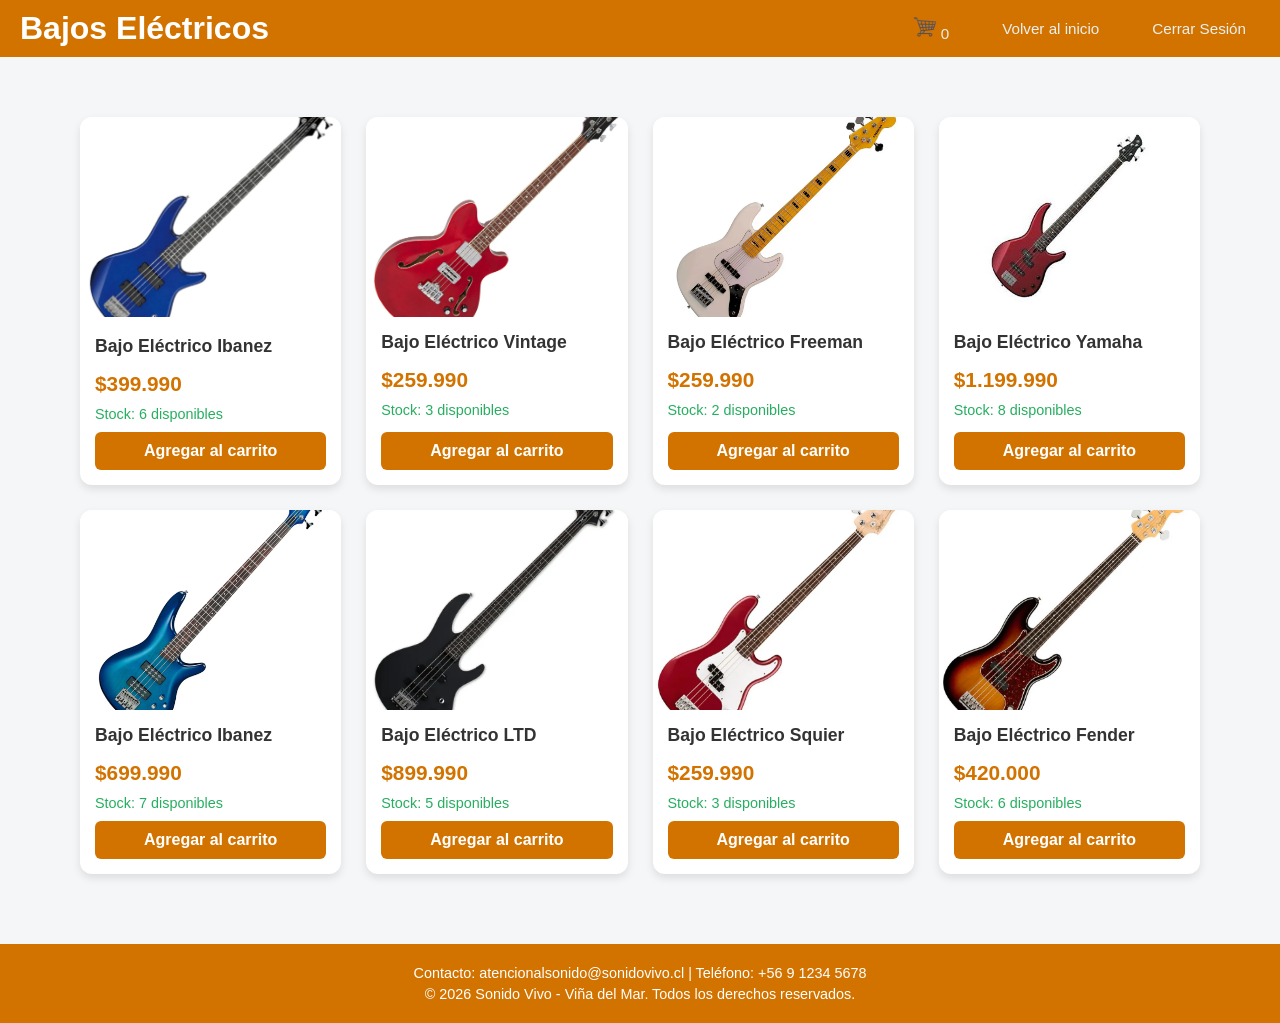
<file: bajos-electricos.html>
<!DOCTYPE html>
<html lang="es">

<head>
    <meta charset="UTF-8">
    <meta name="viewport" content="width=device-width, initial-scale=1.0">
    <title>Bajos Eléctricos - Sonido Vivo</title>
    <link rel="icon" href="img/logo.png" type="image/png">
    <link rel="stylesheet" href="style/style.css">
    <script src="js/carrito.js" defer></script>
</head>

<body>
    <header class="header-contenido">
        <h1>Bajos Eléctricos</h1>
        <nav>
            <ul class="menu-derecha ul">
                <li>
                    <a href="#" id="abrir-carrito">
                        <img class="icono-carrito" src="img/shopping-cart.png" alt="Carrito de compras">
                        <span id="contador-carrito">0</span>
                    </a>
                </li>
                <li><a href="index.html" class="link-nav">Volver al inicio</a></li>
                <li><a href="index.html" class="link-nav">Cerrar Sesión</a></li>
            </ul>
        </nav>
        <div id="carrito-total" class="ocultar-carrito">
            <ul id="lista-carrito"></ul>
            <p id="total-carrito"></p>
            <button id="vaciar-carrito">Vaciar carrito</button>
        </div>
    </header>

    <main>
        <section>
            <ul class="instrumentos-lista">
                <li class="instrumentos-item">
                    <article class="article-guitarra">
                        <!-- La imagen va suelta arriba para que toque los bordes -->
                        <img class="img-producto" src="img/bajos-electricos/bajoElectrico1.webp"
                            alt="Bajo Eléctrico Ibanez Azul">

                        <!-- El div envuelve solo los textos y el botón para darles el padding -->
                        <div class="info-producto">
                            <h3>Bajo Eléctrico Ibanez</h3>
                            <p class="precio">$399.990</p>
                            <p class="stock">Stock: 6 disponibles</p>
                            <button class="btn-comprar">Agregar al carrito</button>
                        </div>
                    </article>
                </li>


                <li class="instrumentos-item">
                    <article class="article-instrumentos">
                        <img class="img-producto" src="img/bajos-electricos/bajoElectrico2.webp"
                            alt="Bajo Eléctrico Vintage rojo">

                        <div class="info-producto">
                            <h3>Bajo Eléctrico Vintage</h3>
                            <p class="precio">$259.990</p>
                            <p class="stock">Stock: 3 disponibles</p>
                            <button class="btn-comprar">Agregar al carrito</button>
                        </div>
                    </article>
                </li>

                <li class="instrumentos-item">
                    <article class="article-instrumentos">
                        <img class="img-producto" src="img/bajos-electricos/bajoElectrico3.webp"
                            alt="Bajo Eléctrico Freeman crema">
                        <div class="info-producto">
                            <h3>Bajo Eléctrico Freeman</h3>
                            <p class="precio">$259.990</p>
                            <p class="stock">Stock: 2 disponibles</p>
                            <button class="btn-comprar">Agregar al carrito</button>
                        </div>
                    </article>
                </li>

                <li class="instrumentos-item">
                    <article class="article-instrumentos">
                        <img class="img-producto" src="img/bajos-electricos/bajoElectrico4.jpg"
                            alt="Bajo Eléctrico Yamaha rojo">
                        <div class="info-producto">
                            <h3>Bajo Eléctrico Yamaha</h3>
                            <p class="precio">$1.199.990</p>
                            <p class="stock">Stock: 8 disponibles</p>
                            <button class="btn-comprar">Agregar al carrito</button>
                        </div>
                    </article>
                </li>

                <li class="instrumentos-item">
                    <article class="article-instrumentos">
                        <img class="img-producto" src="img/bajos-electricos/bajoElectrico5.png"
                            alt="Bajo Eléctrico Ibanez azul">
                        <div class="info-producto">
                            <h3>Bajo Eléctrico Ibanez</h3>
                            <p class="precio">$699.990</p>
                            <p class="stock">Stock: 7 disponibles</p>
                            <button class="btn-comprar">Agregar al carrito</button>
                        </div>
                    </article>
                </li>

                <li class="instrumentos-item">
                    <article class="article-instrumentos">
                        <img class="img-producto" src="img/bajos-electricos/bajoElectrico6.webp"
                            alt="Bajo Eléctrico LTD negro">
                        <div class="info-producto">
                            <h3>Bajo Eléctrico LTD</h3>
                            <p class="precio">$899.990</p>
                            <p class="stock">Stock: 5 disponibles</p>
                            <button class="btn-comprar">Agregar al carrito</button>
                        </div>
                    </article>
                </li>

                <li class="instrumentos-item">
                    <article class="article-instrumentos">
                        <img class="img-producto" src="img/bajos-electricos/bajoElectrico7.webp"
                            alt="Bajo Eléctrico Squier rojo">
                        <div class="info-producto">
                            <h3>Bajo Eléctrico Squier</h3>
                            <p class="precio">$259.990</p>
                            <p class="stock">Stock: 3 disponibles</p>
                            <button class="btn-comprar">Agregar al carrito</button>
                        </div>
                    </article>
                </li>

                <li class="instrumentos-item">
                    <article class="article-instrumentos">
                        <img class="img-producto" src="img/bajos-electricos/bajoElectrico8.webp"
                            alt="Bajo Eléctrico Fender cafe negro con degradado café">
                        <div class="info-producto">
                            <h3>Bajo Eléctrico Fender</h3>
                            <p class="precio">$420.000</p>
                            <p class="stock">Stock: 6 disponibles</p>
                            <button class="btn-comprar">Agregar al carrito</button>
                        </div>
                    </article>
                </li>
            </ul>

        </section>
    </main>

    <footer class="footer">
        <p class="footer-texto">Contacto: atencionalsonido@sonidovivo.cl | Teléfono: +56 9 1234 5678</p>
        <p class="footer-texto">© 2026 Sonido Vivo - Viña del Mar. Todos los derechos reservados.</p>
    </footer>
</body>

</html>
</file>
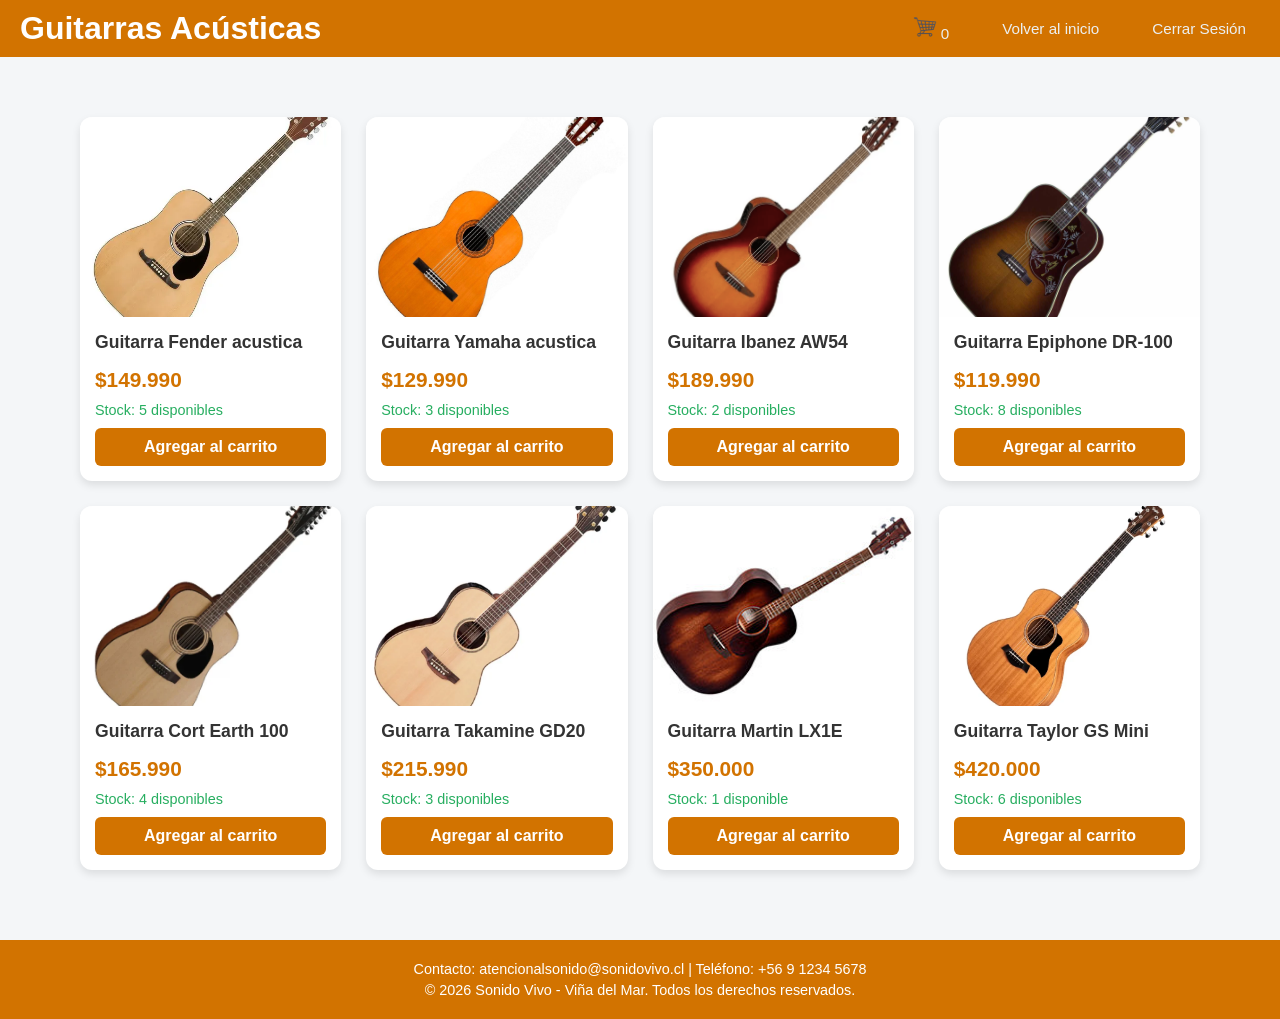
<file: guitarras-acusticas.html>
<!DOCTYPE html>
<html lang="es">

<head>
    <meta charset="UTF-8">
    <meta name="viewport" content="width=device-width, initial-scale=1.0">
    <title>Guitarras Acústicas - Sonido Vivo</title>
    <link rel="icon" href="img/logo.png" type="image/png">
    <link rel="stylesheet" href="style/style.css">
    <script src="js/carrito.js" defer></script>
</head>

<body>
    <header class="header-contenido">
        <h1>Guitarras Acústicas</h1>
        <nav>
            <ul class="menu-derecha ul">
                <li>
                    <a href="#" id="abrir-carrito">
                        <img class="icono-carrito" src="img/shopping-cart.png" alt="Carrito de compras">
                        <span id="contador-carrito">0</span>
                    </a>
                </li>
                <li><a href="index.html" class="link-nav">Volver al inicio</a></li>
                <li><a href="index.html" class="link-nav">Cerrar Sesión</a></li>
            </ul>
        </nav>
        <div id="carrito-total" class="ocultar-carrito">
            <ul id="lista-carrito"></ul>
            <p id="total-carrito"></p>
            <button id="vaciar-carrito">Vaciar carrito</button>
        </div>
    </header>

    <main>
        <section>
            <ul class="instrumentos-lista">
                <li class="instrumentos-item">
                    <article class="article-instrumentos">
                        <!-- La imagen va suelta arriba para que toque los bordes -->
                        <img class="img-producto" src="img/guitarras-acusticas/guitarraAcustica1.webp"
                            alt="Guitarra Acústica Fender">

                        <!-- El div envuelve solo los textos y el botón para darles el padding -->
                        <div class="info-producto">
                            <h3>Guitarra Fender acustica</h3>
                            <p class="precio">$149.990</p>
                            <p class="stock">Stock: 5 disponibles</p>
                            <button class="btn-comprar">Agregar al carrito</button>
                        </div>
                    </article>
                </li>


                <li class="instrumentos-item">
                    <article class="article-instrumentos">
                        <img class="img-producto" src="img/guitarras-acusticas/guitarraAcustica2.jpg"
                            alt="Guitarra Acústica Yamaha">

                        <div class="info-producto">
                            <h3>Guitarra Yamaha acustica</h3>
                            <p class="precio">$129.990</p>
                            <p class="stock">Stock: 3 disponibles</p>
                            <button class="btn-comprar">Agregar al carrito</button>
                        </div>
                    </article>
                </li>

                <li class="instrumentos-item">
                    <article class="article-instrumentos">
                        <img class="img-producto" src="img/guitarras-acusticas/guitarraAcustica3.png"
                            alt="Guitarra Acústica Ibanez">
                        <div class="info-producto">
                            <h3>Guitarra Ibanez AW54</h3>
                            <p class="precio">$189.990</p>
                            <p class="stock">Stock: 2 disponibles</p>
                            <button class="btn-comprar">Agregar al carrito</button>
                        </div>
                    </article>
                </li>

                <li class="instrumentos-item">
                    <article class="article-instrumentos">
                        <img class="img-producto" src="img/guitarras-acusticas/guitarraAcustica4.jpg"
                            alt="Guitarra Acústica Epiphone">
                        <div class="info-producto">
                            <h3>Guitarra Epiphone DR-100</h3>
                            <p class="precio">$119.990</p>
                            <p class="stock">Stock: 8 disponibles</p>
                            <button class="btn-comprar">Agregar al carrito</button>
                        </div>
                    </article>
                </li>

                <li class="instrumentos-item">
                    <article class="article-instrumentos">
                        <img class="img-producto" src="img/guitarras-acusticas/guitarraAcustica5.webp"
                            alt="Guitarra Acústica Cort">
                        <div class="info-producto">
                            <h3>Guitarra Cort Earth 100</h3>
                            <p class="precio">$165.990</p>
                            <p class="stock">Stock: 4 disponibles</p>
                            <button class="btn-comprar">Agregar al carrito</button>
                        </div>
                    </article>
                </li>

                <li class="instrumentos-item">
                    <article class="article-instrumentos">
                        <img class="img-producto" src="img/guitarras-acusticas/guitarraAcustica6.webp"
                            alt="Guitarra Acústica Takamine">
                        <div class="info-producto">
                            <h3>Guitarra Takamine GD20</h3>
                            <p class="precio">$215.990</p>
                            <p class="stock">Stock: 3 disponibles</p>
                            <button class="btn-comprar">Agregar al carrito</button>
                        </div>
                    </article>
                </li>

                <li class="instrumentos-item">
                    <article class="article-instrumentos">
                        <img class="img-producto" src="img/guitarras-acusticas/guitarraAcustica7.jpg"
                            alt="Guitarra Acústica Martin">
                        <div class="info-producto">
                            <h3>Guitarra Martin LX1E</h3>
                            <p class="precio">$350.000</p>
                            <p class="stock">Stock: 1 disponible</p>
                            <button class="btn-comprar">Agregar al carrito</button>
                        </div>
                    </article>
                </li>

                <li class="instrumentos-item">
                    <article class="article-instrumentos">
                        <img class="img-producto" src="img/guitarras-acusticas/guitarraAcustica8.webp"
                            alt="Guitarra Acústica Taylor">
                        <div class="info-producto">
                            <h3>Guitarra Taylor GS Mini</h3>
                            <p class="precio">$420.000</p>
                            <p class="stock">Stock: 6 disponibles</p>
                            <button class="btn-comprar">Agregar al carrito</button>
                        </div>
                    </article>
                </li>
            </ul>

        </section>
    </main>

    <footer class="footer">
        <p class="footer-texto">Contacto: atencionalsonido@sonidovivo.cl | Teléfono: +56 9 1234 5678</p>
        <p class="footer-texto">© 2026 Sonido Vivo - Viña del Mar. Todos los derechos reservados.</p>
    </footer>
</body>

</html>
</file>
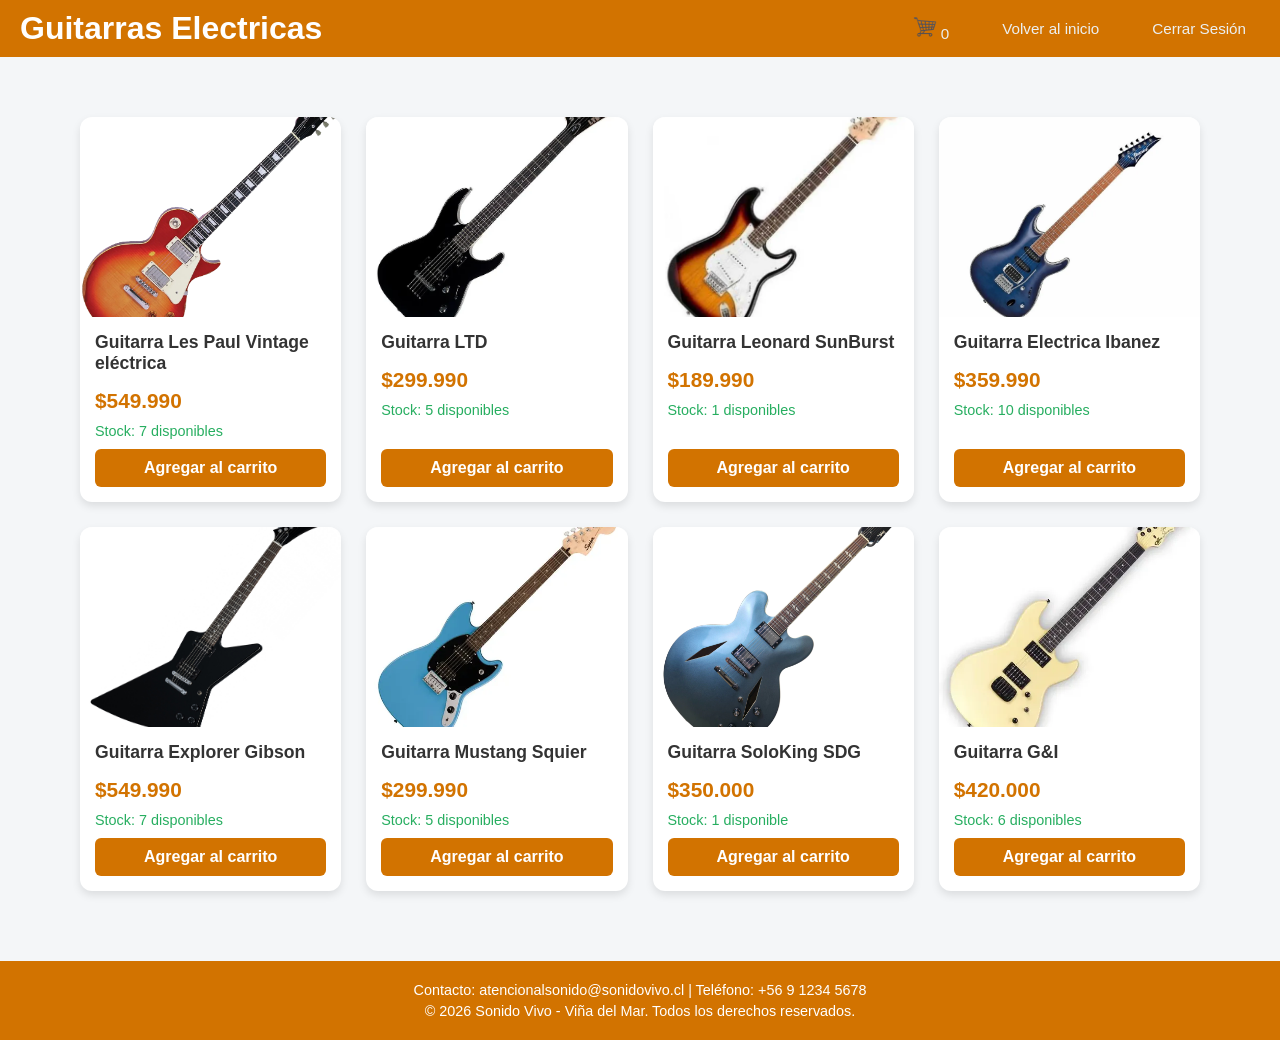
<file: guitarras-electricas.html>
<!DOCTYPE html>
<html lang="es">

<head>
    <meta charset="UTF-8">
    <meta name="viewport" content="width=device-width, initial-scale=1.0">
    <title>Guitarras Eléctricas - Sonido Vivo</title>
    <link rel="icon" href="img/logo.png" type="image/png">
    <link rel="stylesheet" href="style/style.css">
    <script src="js/carrito.js" defer></script>
</head>

<body>
    <header class="header-contenido">
        <h1>Guitarras Electricas</h1>
        <nav>
            <ul class="menu-derecha ul">
                <li>
                    <a href="#" id="abrir-carrito">
                        <img class="icono-carrito" src="img/shopping-cart.png" alt="Carrito de compras">
                        <span id="contador-carrito">0</span>
                    </a>
                </li>
                <li><a href="index.html" class="link-nav">Volver al inicio</a></li>
                <li><a href="index.html" class="link-nav">Cerrar Sesión</a></li>
            </ul>
        </nav>
        <div id="carrito-total" class="ocultar-carrito">
            <ul id="lista-carrito"></ul>
            <p id="total-carrito"></p>
            <button id="vaciar-carrito">Vaciar carrito</button>
        </div>
    </header>

    <main>
        <section>
            <ul class="instrumentos-lista">
                <li class="instrumentos-item">
                    <article class="article-instrumentos">
                        <!-- La imagen va suelta arriba para que toque los bordes -->
                        <img class="img-producto" src="img/guitarras-electricas/guitarraElectrica1.jpg"
                            alt="Guitarra Eléctrica Les Paul Vintage">

                        <!-- El div envuelve solo los textos y el botón para darles el padding -->
                        <div class="info-producto">
                            <h3>Guitarra Les Paul Vintage eléctrica</h3>
                            <p class="precio">$549.990</p>
                            <p class="stock">Stock: 7 disponibles</p>
                            <button class="btn-comprar">Agregar al carrito</button>
                        </div>
                    </article>
                </li>


                <li class="instrumentos-item">
                    <article class="article-instrumentos">
                        <img class="img-producto" src="img/guitarras-electricas/guitarraElectrica2.webp"
                            alt="Guitarra Eléctrica LTD">

                        <div class="info-producto">
                            <h3>Guitarra LTD</h3>
                            <p class="precio">$299.990</p>
                            <p class="stock">Stock: 5 disponibles</p>
                            <button class="btn-comprar">Agregar al carrito</button>
                        </div>
                    </article>
                </li>

                <li class="instrumentos-item">
                    <article class="article-instrumentos">
                        <img class="img-producto" src="img/guitarras-electricas/guitarraElectrica3.webp"
                            alt="Guitarra Eléctrica Leonard">
                        <div class="info-producto">
                            <h3>Guitarra Leonard SunBurst</h3>
                            <p class="precio">$189.990</p>
                            <p class="stock">Stock: 1 disponibles</p>
                            <button class="btn-comprar">Agregar al carrito</button>
                        </div>
                    </article>
                </li>

                <li class="instrumentos-item">
                    <article class="article-instrumentos">
                        <img class="img-producto" src="img/guitarras-electricas/guitarraElectrica4.webp"
                            alt="Guitarra Eléctrica Ibanez">
                        <div class="info-producto">
                            <h3>Guitarra Electrica Ibanez</h3>
                            <p class="precio">$359.990</p>
                            <p class="stock">Stock: 10 disponibles</p>
                            <button class="btn-comprar">Agregar al carrito</button>
                        </div>
                    </article>
                </li>

                <li class="instrumentos-item">
                    <article class="article-instrumentos">
                        <img class="img-producto" src="img/guitarras-electricas/guitarraElectrica5.jpg"
                            alt="Guitarra Eléctrica Explorer Gibson">
                        <div class="info-producto">
                            <h3>Guitarra Explorer Gibson</h3>
                            <p class="precio">$549.990</p>
                            <p class="stock">Stock: 7 disponibles</p>
                            <button class="btn-comprar">Agregar al carrito</button>
                        </div>
                    </article>
                </li>

                <li class="instrumentos-item">
                    <article class="article-instrumentos">
                        <img class="img-producto" src="img/guitarras-electricas/guitarraElectrica6.webp"
                            alt="Guitarra Eléctrica Mustang Squier">
                        <div class="info-producto">
                            <h3>Guitarra Mustang Squier</h3>
                            <p class="precio">$299.990</p>
                            <p class="stock">Stock: 5 disponibles</p>
                            <button class="btn-comprar">Agregar al carrito</button>
                        </div>
                    </article>
                </li>

                <li class="instrumentos-item">
                    <article class="article-instrumentos">
                        <img class="img-producto" src="img/guitarras-electricas/guitarraElectrica7.webp"
                            alt="Guitarra Eléctrica SoloKing SDG">
                        <div class="info-producto">
                            <h3>Guitarra SoloKing SDG</h3>
                            <p class="precio">$350.000</p>
                            <p class="stock">Stock: 1 disponible</p>
                            <button class="btn-comprar">Agregar al carrito</button>
                        </div>
                    </article>
                </li>

                <li class="instrumentos-item">
                    <article class="article-instrumentos">
                        <img class="img-producto" src="img/guitarras-electricas/guitarraElectrica8.webp"
                            alt="Guitarra Eléctrica G&I">
                        <div class="info-producto">
                            <h3>Guitarra G&I</h3>
                            <p class="precio">$420.000</p>
                            <p class="stock">Stock: 6 disponibles</p>
                            <button class="btn-comprar">Agregar al carrito</button>
                        </div>
                    </article>
                </li>
            </ul>

        </section>
    </main>

    <footer class="footer">
        <p class="footer-texto">Contacto: atencionalsonido@sonidovivo.cl | Teléfono: +56 9 1234 5678</p>
        <p class="footer-texto">© 2026 Sonido Vivo - Viña del Mar. Todos los derechos reservados.</p>
    </footer>
</body>

</html>
</file>
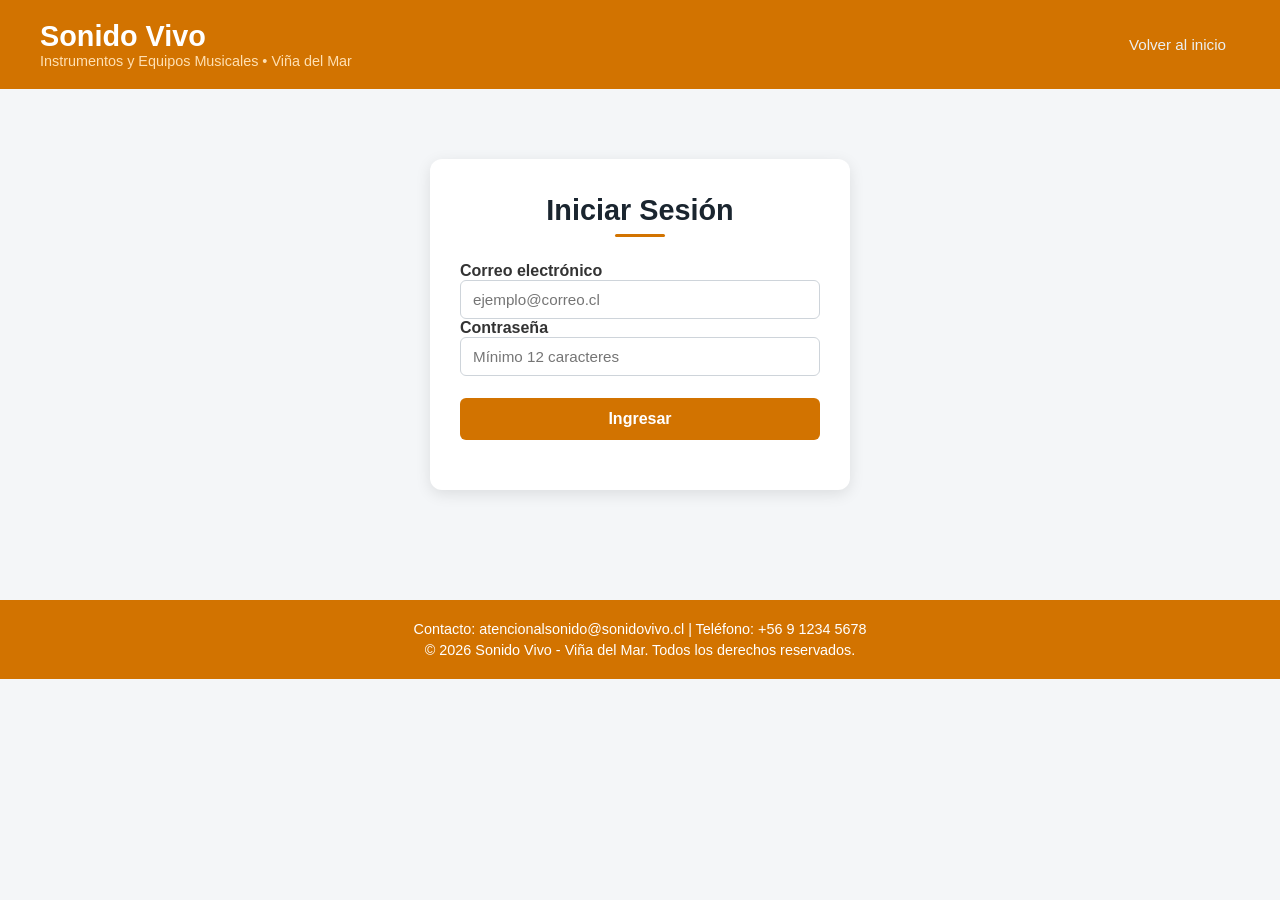
<file: login.html>
<!DOCTYPE html>
<html lang="es">

<head>
  <meta charset="UTF-8">
  <meta name="viewport" content="width=device-width, initial-scale=1.0">
  <title>Sonido Vivo - Iniciar Sesión</title>
  <link rel="icon" href="img/logo.png" type="image/png">
  <link rel="stylesheet" href="style/login.css">
  <link rel="stylesheet" href="style/style.css">
  <script src="js/auth.js" defer></script>

</head>

<body class="pagina-login">

  <header>
    <div class="header-contenido">
      <div class="marca">
        <h1 class="marca-titulo">Sonido Vivo</h1>
        <p class="marca-lema">Instrumentos y Equipos Musicales • Viña del Mar</p>
      </div>
      <div class="menu-derecha">
        <nav>
          <ul>
            <li>
              <a href="index.html" id="btn-auth">Volver al inicio</a>
            </li>
          </ul>
        </nav>
      </div>
    </div>
  </header>

  <main class="login-pantalla">
    <div class="login-tarjeta">

      <div class="titulo-login">
        <h2>Iniciar Sesión</h2>
      </div>

      <form id="form-login" novalidate>
        <label for="correo">Correo electrónico</label>
        <input type="email" id="correo" name="correo" placeholder="ejemplo@correo.cl" required>

        <label for="password">Contraseña</label>
        <input type="password" id="password" name="password" placeholder="Mínimo 12 caracteres" minlength="12" required>

        <button type="submit" class="btn-login">Ingresar</button>
        <p id="mensaje-login" class="mensaje-login"></p>
      </form>

    </div>
  </main>

  <footer class="footer">
    <p class="footer-texto">Contacto: atencionalsonido@sonidovivo.cl | Teléfono: +56 9 1234 5678</p>
    <p class="footer-texto">© 2026 Sonido Vivo - Viña del Mar. Todos los derechos reservados.</p>
  </footer>

</body>

</html>
</file>
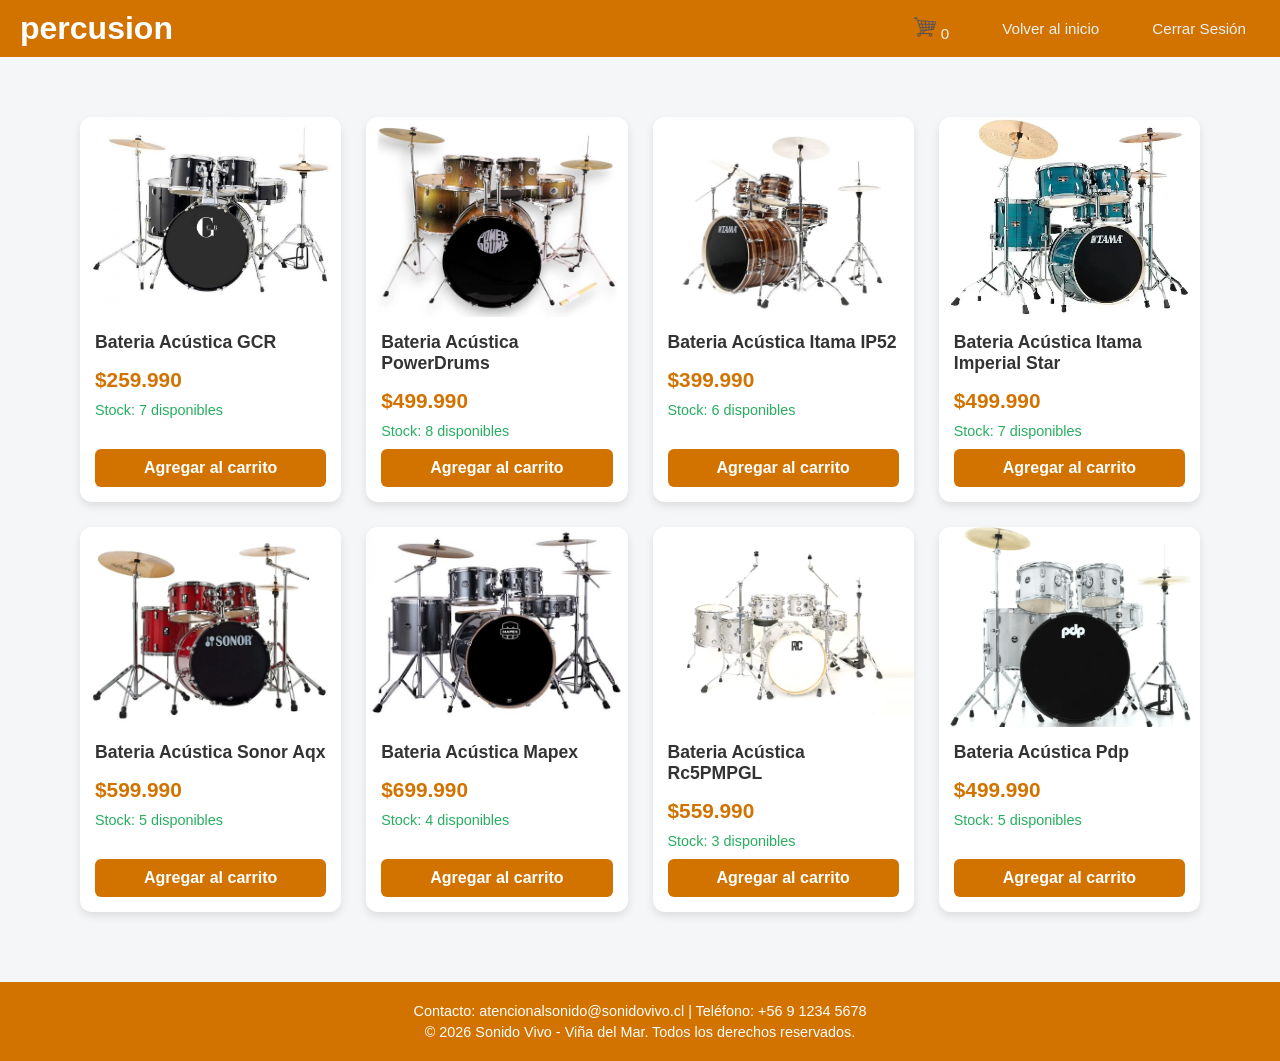
<file: percusion.html>
<!DOCTYPE html>
<html lang="es">

<head>
    <meta charset="UTF-8">
    <meta name="viewport" content="width=device-width, initial-scale=1.0">
    <title>Percusión - Sonido Vivo</title>
    <link rel="icon" href="img/logo.png" type="image/png">
    <link rel="stylesheet" href="style/style.css">
    <script src="js/carrito.js" defer></script>
</head>

<body>
    <header class="header-contenido">
        <h1>percusion</h1>
        <nav>
            <ul class="menu-derecha ul">
                <li>
                    <a href="#" id="abrir-carrito">
                        <img class="icono-carrito" src="img/shopping-cart.png" alt="Carrito de compras">
                        <span id="contador-carrito">0</span>
                    </a>
                </li>
                <li><a href="index.html" class="link-nav">Volver al inicio</a></li>
                <li><a href="index.html" class="link-nav">Cerrar Sesión</a></li>
            </ul>
        </nav>
        <div id="carrito-total" class="ocultar-carrito">
            <ul id="lista-carrito"></ul>
            <p id="total-carrito"></p>
            <button id="vaciar-carrito">Vaciar carrito</button>
        </div>
    </header>

    <main>
        <section>
            <ul class="instrumentos-lista">
                <li class="instrumentos-item">
                    <article class="article-instrumentos">
                        <!-- La imagen va suelta arriba para que toque los bordes -->
                        <img class="img-producto" src="img/percusion/bateriaAcusticaGCR.jpg" alt="Bateria Acústica GCR">

                        <!-- El div envuelve solo los textos y el botón para darles el padding -->
                        <div class="info-producto">
                            <h3>Bateria Acústica GCR</h3>
                            <p class="precio">$259.990</p>
                            <p class="stock">Stock: 7 disponibles</p>
                            <button class="btn-comprar">Agregar al carrito</button>
                        </div>
                    </article>
                </li>


                <li class="instrumentos-item">
                    <article class="article-instrumentos">
                        <img class="img-producto" src="img/percusion/bateriaAcusticaPowerDrums.webp"
                            alt="Bateria Acústica PowerDrums">

                        <div class="info-producto">
                            <h3>Bateria Acústica PowerDrums</h3>
                            <p class="precio">$499.990</p>
                            <p class="stock">Stock: 8 disponibles</p>
                            <button class="btn-comprar">Agregar al carrito</button>
                        </div>
                    </article>
                </li>

                <li class="instrumentos-item">
                    <article class="article-instrumentos">
                        <img class="img-producto" src="img/percusion/bateriaAcusticaItamaIP52.jpg"
                            alt="Bateria Acústica Itama IP52">
                        <div class="info-producto">
                            <h3>Bateria Acústica Itama IP52</h3>
                            <p class="precio">$399.990</p>
                            <p class="stock">Stock: 6 disponibles</p>
                            <button class="btn-comprar">Agregar al carrito</button>
                        </div>
                    </article>
                </li>

                <li class="instrumentos-item">
                    <article class="article-instrumentos">
                        <img class="img-producto" src="img/percusion/bateriaAcusticaItamaImperialStar.webp"
                            alt="Bateria Acústica Itama Imperial Star">
                        <div class="info-producto">
                            <h3>Bateria Acústica Itama Imperial Star</h3>
                            <p class="precio">$499.990</p>
                            <p class="stock">Stock: 7 disponibles</p>
                            <button class="btn-comprar">Agregar al carrito</button>
                        </div>
                    </article>
                </li>

                <li class="instrumentos-item">
                    <article class="article-instrumentos">
                        <img class="img-producto" src="img/percusion/bateriaAcusticaSonorAqx.webp"
                            alt="Bateria Acústica Sonor Aqx">
                        <div class="info-producto">
                            <h3>Bateria Acústica Sonor Aqx</h3>
                            <p class="precio">$599.990</p>
                            <p class="stock">Stock: 5 disponibles</p>
                            <button class="btn-comprar">Agregar al carrito</button>
                        </div>
                    </article>
                </li>

                <li class="instrumentos-item">
                    <article class="article-instrumentos">
                        <img class="img-producto" src="img/percusion/bateriaAcusticaMapex.jpg"
                            alt="Bateria Acústica Mapex">
                        <div class="info-producto">
                            <h3>Bateria Acústica Mapex</h3>
                            <p class="precio">$699.990</p>
                            <p class="stock">Stock: 4 disponibles</p>
                            <button class="btn-comprar">Agregar al carrito</button>
                        </div>
                    </article>
                </li>

                <li class="instrumentos-item">
                    <article class="article-instrumentos">
                        <img class="img-producto" src="img/percusion/bateriaAcusticaRc5PMPGL.webp"
                            alt="Bateria Acústica Rc5PMPGL">
                        <div class="info-producto">
                            <h3>Bateria Acústica Rc5PMPGL</h3>
                            <p class="precio">$559.990</p>
                            <p class="stock">Stock: 3 disponibles</p>
                            <button class="btn-comprar">Agregar al carrito</button>
                        </div>
                    </article>
                </li>

                <li class="instrumentos-item">
                    <article class="article-instrumentos">
                        <img class="img-producto" src="img/percusion/bateriaAcusticaPdp.png" alt="Bateria Acústica Pdp">
                        <div class="info-producto">
                            <h3>Bateria Acústica Pdp</h3>
                            <p class="precio">$499.990</p>
                            <p class="stock">Stock: 5 disponibles</p>
                            <button class="btn-comprar">Agregar al carrito</button>
                        </div>
                    </article>
                </li>
            </ul>

        </section>
    </main>

    <footer class="footer">
        <p class="footer-texto">Contacto: atencionalsonido@sonidovivo.cl | Teléfono: +56 9 1234 5678</p>
        <p class="footer-texto">© 2026 Sonido Vivo - Viña del Mar. Todos los derechos reservados.</p>
    </footer>
</body>

</html>
</file>
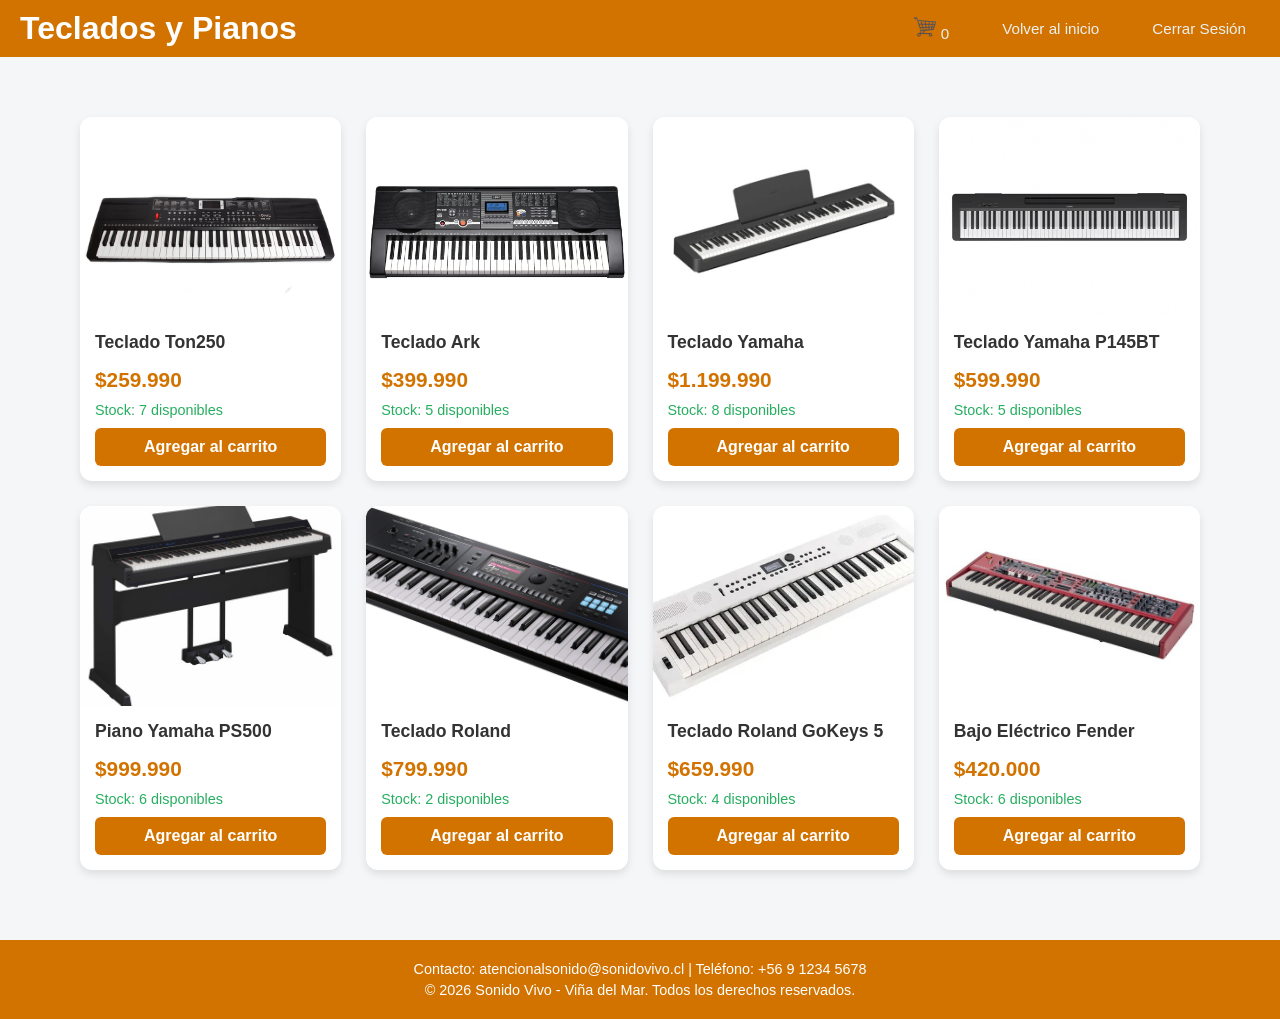
<file: teclados-pianos.html>
<!DOCTYPE html>
<html lang="es">

<head>
    <meta charset="UTF-8">
    <meta name="viewport" content="width=device-width, initial-scale=1.0">
    <title>Teclados y Pianos - Sonido Vivo</title>
    <link rel="icon" href="img/logo.png" type="image/png">
    <link rel="stylesheet" href="style/style.css">
    <script src="js/carrito.js" defer></script>
</head>

<body>
    <header class="header-contenido">
        <h1>Teclados y Pianos</h1>
        <nav>
            <ul class="menu-derecha ul">
                <li>
                    <a href="#" id="abrir-carrito">
                        <img class="icono-carrito" src="img/shopping-cart.png" alt="Carrito de compras">
                        <span id="contador-carrito">0</span>
                    </a>
                </li>
                <li><a href="index.html" class="link-nav">Volver al inicio</a></li>
                <li><a href="index.html" class="link-nav">Cerrar Sesión</a></li>
            </ul>
        </nav>
        <div id="carrito-total" class="ocultar-carrito">
            <ul id="lista-carrito"></ul>
            <p id="total-carrito"></p>
            <button id="vaciar-carrito">Vaciar carrito</button>
        </div>
    </header>

    <main>
        <section>
            <ul class="instrumentos-lista">
                <li class="instrumentos-item">
                    <article class="article-instrumentos">
                        <!-- La imagen va suelta arriba para que toque los bordes -->
                        <img class="img-producto" src="img/teclados-pianos/tecladoTon250.webp" alt="Teclado Ton250">

                        <!-- El div envuelve solo los textos y el botón para darles el padding -->
                        <div class="info-producto">
                            <h3>Teclado Ton250</h3>
                            <p class="precio">$259.990</p>
                            <p class="stock">Stock: 7 disponibles</p>
                            <button class="btn-comprar">Agregar al carrito</button>
                        </div>
                    </article>
                </li>


                <li class="instrumentos-item">
                    <article class="article-instrumentos">
                        <img class="img-producto" src="img/teclados-pianos/tecladoArk.webp" alt="Teclado Ark">

                        <div class="info-producto">
                            <h3>Teclado Ark</h3>
                            <p class="precio">$399.990</p>
                            <p class="stock">Stock: 5 disponibles</p>
                            <button class="btn-comprar">Agregar al carrito</button>
                        </div>
                    </article>
                </li>

                <li class="instrumentos-item">
                    <article class="article-instrumentos">
                        <img class="img-producto" src="img/teclados-pianos/tecladoYamaha.jpg" alt="Teclado Yamaha">
                        <div class="info-producto">
                            <h3>Teclado Yamaha</h3>
                            <p class="precio">$1.199.990</p>
                            <p class="stock">Stock: 8 disponibles</p>
                            <button class="btn-comprar">Agregar al carrito</button>
                        </div>
                    </article>
                </li>

                <li class="instrumentos-item">
                    <article class="article-instrumentos">
                        <img class="img-producto" src="img/teclados-pianos/tecladoYamahaP145BT.png"
                            alt="Teclado Yamaha P145BT">
                        <div class="info-producto">
                            <h3>Teclado Yamaha P145BT</h3>
                            <p class="precio">$599.990</p>
                            <p class="stock">Stock: 5 disponibles</p>
                            <button class="btn-comprar">Agregar al carrito</button>
                        </div>
                    </article>
                </li>

                <li class="instrumentos-item">
                    <article class="article-instrumentos">
                        <img class="img-producto" src="img/teclados-pianos/pianoYamahaPS500.jpg"
                            alt="Piano Yamaha PS500">
                        <div class="info-producto">
                            <h3>Piano Yamaha PS500</h3>
                            <p class="precio">$999.990</p>
                            <p class="stock">Stock: 6 disponibles</p>
                            <button class="btn-comprar">Agregar al carrito</button>
                        </div>
                    </article>
                </li>

                <li class="instrumentos-item">
                    <article class="article-instrumentos">
                        <img class="img-producto" src="img/teclados-pianos/tecladoRoland.jpg" alt="Teclado Roland">
                        <div class="info-producto">
                            <h3>Teclado Roland</h3>
                            <p class="precio">$799.990</p>
                            <p class="stock">Stock: 2 disponibles</p>
                            <button class="btn-comprar">Agregar al carrito</button>
                        </div>
                    </article>
                </li>

                <li class="instrumentos-item">
                    <article class="article-instrumentos">
                        <img class="img-producto" src="img/teclados-pianos/tecladoRolandGoKeys5.webp"
                            alt="Teclado Roland GoKeys 5">
                        <div class="info-producto">
                            <h3>Teclado Roland GoKeys 5</h3>
                            <p class="precio">$659.990</p>
                            <p class="stock">Stock: 4 disponibles</p>
                            <button class="btn-comprar">Agregar al carrito</button>
                        </div>
                    </article>
                </li>

                <li class="instrumentos-item">
                    <article class="article-instrumentos">
                        <img class="img-producto" src="img/teclados-pianos/tecladoNord473.jpg"
                            alt="Bajo Eléctrico Fender cafe negro con degradado café">
                        <div class="info-producto">
                            <h3>Bajo Eléctrico Fender</h3>
                            <p class="precio">$420.000</p>
                            <p class="stock">Stock: 6 disponibles</p>
                            <button class="btn-comprar">Agregar al carrito</button>
                        </div>
                    </article>
                </li>
            </ul>

        </section>
    </main>

    <footer class="footer">
        <p class="footer-texto">Contacto: atencionalsonido@sonidovivo.cl | Teléfono: +56 9 1234 5678</p>
        <p class="footer-texto">© 2026 Sonido Vivo - Viña del Mar. Todos los derechos reservados.</p>
    </footer>
</body>

</html>
</file>
<file: style/style.css>
* {
  box-sizing: border-box;
  margin: 0;
  padding: 0;
}
html{
  height: 100%;  
}
/* Se cambiar color a gris oscuro para asegurar contraste y legibilidad*/
body {
  font-family: Arial, sans-serif; /* Fuente de Letra */
  background-color: #f4f6f8;
  color: #333333;
}

header {
  background-color: #d27300;
  color: #ffffff;
  padding: 10px 20px;
}

.icono-carrito{
  width: 24px;
  height: 24px; /* Tamaño del icono del carrito */
}

.header-contenido {
  max-width: 1600px;
  margin: 0 auto;
  display: flex;
  flex-wrap: wrap; /* Permite que los elementos se ajusten a la siguiente línea si no caben en una sola fila */
  justify-content: space-between;    /* Distribuye el espacio entre los elementos del header */
  align-items: center;
  gap: 15px;
}

/*Selectores de clases para facilitar el mantenimiento*/
.marca-titulo {
  font-size: 1.8rem; /* Tamaño de fuente para el título de la marca */
  margin: 0; /* Elimina el margen predeterminado del elemento h1 */
}

.marca-lema {
  font-size: 0.9rem;
  color: #ffe0b2;  
  margin: 0; /* Elimina el margen predeterminado del elemento h2 */
}

nav ul {
  list-style: none; /* Elimina los puntos de la lista */
  display: flex; /* Muestra los elementos de la lista en línea */
  gap: 15px;
}

nav a {
  color: #ecf0f1;
  text-decoration: none; /* Elimina el subrayado de los enlaces */
  font-weight: 500; /* Fuente en negrita para mejorar la legibilidad */
  font-size: 0.95rem;
  padding: 6px 14px;
  border-radius: 20px;
  transition: background-color 0.25s ease, color 0.25s ease; /* Transición suave para el cambio de color de fondo y texto al pasar el mouse */
}

nav a:hover {
  background-color: rgba(255, 255, 255, 0.2);
}

.menu-derecha {
  display: flex;
  align-items: center;
  gap: 25px;
}


main {
  flex: 1;
  max-width: 1200px;
  margin: 30px auto;
  padding: 0 20px;
}

.titulo-categorias {
  margin-bottom: 25px;
  text-align: center;
}

.seccion-video {
  text-align: center;
}

header{
  position: relative;
}

#carrito-total{
  position: absolute;
  top: 70px;
  right: 20px;
  width: 280px;
  max-height: 400px;
  overflow-y: auto;
  background-color: white;
  border: 2px solid #d27300;
  padding: 10px;
  color: black;
  z-index: 10;
}

#lista-carrito li{
  display: flex;
  align-items: center;
  gap: 8px;
  border-bottom: 1px solid #eee;
  padding: 6px 0;
}

#lista-carrito img {
  width: 40px;
  height: 40px;
  object-fit: cover;
}

#lista-carrito{
  list-style: none;
  padding: 0;
}

.ocultar-carrito {
  display: none;
}

/* Barra bajo el titulo de sección*/
.titulo-categorias h2 {
  position: relative; /* Permite posicionar la línea decorativa debajo del título */
  display: inline-block; /* Permite que el pseudo-elemento ::after se posicione correctamente debajo del título */
  padding-bottom: 10px;
  font-size: 1.8rem;
  font-weight: 700; /* Fuente en negrita para el título de la sección */
}

/* Estilo de la línea decorativa debajo del título de la sección */
.titulo-categorias h2::after{
  content: ""; /* Crea un pseudo-elemento para la línea decorativa */
  position: absolute; /* saca a un elemento del flujo normal del documento y permite colocarlo en una posición exacta mediante coordenadas */
  bottom: 0; /* Posiciona la línea decorativa en la parte inferior del título */
  left: 50%; /* Centra la línea decorativa horizontalmente debajo del título */
  transform: translateX(-50%); /* Ajusta la posición de la línea decorativa para que esté centrada debajo del título */
  width: 50px;
  height: 3px; /* Grosor de la línea decorativa */
  background-color: #d27300;
  border-radius: 2px;
}

.filtros-seccion h2 {
  margin-bottom: 15px;
  color: #d27300;  
}

.botones-filtros {
  display: flex; /* Contenedor de botones de filtro */
  flex-wrap: wrap; /* Permite que los botones se ajusten a la siguiente línea si no caben en una sola fila */
  justify-content: center;
  gap: 10px; /* Espacio entre los botones de filtro */
}
/* Estilo de los botones de filtro */
.btn-filtro {
  background-color: #ffffff;
  border: 1px solid #d27300;   
  padding: 8px 16px; /* Ajuste de padding para mejorar la accesibilidad y el tamaño del área clicable */
  border-radius: 20px;
  cursor: pointer; /* Cambiado de pointer a cursor para mejorar la accesibilidad */
  font-weight: bold; /* Fuente en negrita para el texto del botón */
  color: #d27300; 
}
/* Efecto hover para los botones de filtro */
.btn-filtro:hover{
  background-color: #d27300;
  color: #ffffff;
  transform: translate(-2px); /* Efecto de desplazamiento al pasar el mouse */ 
  box-shadow: 0 4px 10px rgba(210, 115, 0, 0.25); /* Sombra para dar sensación de profundidad */
}

footer {
  background-color: #d27300;
  color: #ffffff;
  text-align: center;
  padding: 16px;
  margin-top: 40px; /* Espacio superior para separar del contenido principal */
}

/* Media query para pantallas pequeñas */
@media (max-width: 768px) {
  .producto {
    width: 100%;
  }
  .header-contenido {
    flex-direction: column; /* Cambia la dirección del flex a columna en pantallas pequeñas */
    text-align: center;
  }
}


.footer {
  background-color: #d27300;
  color: #ffffff;
  text-align: center;
  padding: 16px;
  margin-top: 40px;
}

.footer-texto {
  margin: 5px 0;
  font-size: 0.9rem;
}

/*-----------------------------------------------------------------*/
/*------------------------CSS DE INSTRUMENTOS*---------------------*/
/*----------------------------------------------------------------*/

.instrumentos-lista {
    width: 100%;
    max-width: 1400px;
    margin: 0 auto;
    padding: 30px 20px;
    list-style: none;
    display: grid;
    grid-template-columns: repeat(4, 1fr);
    gap: 25px;
}

.instrumentos-item {
    width: 100%;
    background-color: #ffffff;
    border-radius: 12px;
    overflow: hidden;
    box-shadow: 0 4px 8px rgba(0, 0, 0, 0.1);
    display: flex;
    flex-direction: column;
}

.article-instrumentos {
    display: flex;
    flex-direction: column;
    height: 100%;
}

.img-producto {
    width: 100%;
    height: 200px;
    object-fit: cover;
}

.info-producto {
    padding: 15px;
    display: flex;
    flex-direction: column;
    gap: 10px;
    flex: 1;
}

.info-producto h3 {
    font-size: 1.1rem;
    color: #333333;
    margin-bottom: 5px;
}

.precio {
    font-size: 1.3rem;
    font-weight: bold;
    color: #d27300;
}

.stock {
    font-size: 0.9rem;
    color: #27ae60;
}

.btn-comprar {
    background-color: #d27300;
    color: white;
    border: none;
    padding: 10px;
    border-radius: 6px;
    font-size: 1rem;
    font-weight: bold;
    cursor: pointer;
    transition: background-color 0.3s;
    margin-top: auto;
}

.btn-comprar:hover {
    background-color: #b56300;
}

.header-contenido {
    max-width: 1600px;
    margin: 0 auto;
    display: flex;
    flex-wrap: wrap;
    justify-content: space-between;
    align-items: center;
    gap: 15px;
    background-color: #d27300;
    color: #ffffff;
    padding: 10px 20px;
}
</file>
<file: style/login.css>
/* Estilos para la página de inicio de sesión */
body.pagina-login {
  display: flex;
  flex-direction: column; /* Organiza los elementos en una columna */
  
}
/* Contenedor principal de la página de inicio de sesión */
.pagina-login .login-pantalla {
  flex: 1;
  display: flex;
  justify-content: center; /* Centra horizontalmente la tarjeta de inicio de sesión */
  align-items: center; /* Centra verticalmente la tarjeta de inicio de sesión */
  padding: 40px 20px;
}

/* Tarjeta de inicio de sesión */
.login-tarjeta {
  background-color: #ffffff;
  border-radius: 12px;
  box-shadow: 0 4px 15px rgba(0, 0, 0, 0.1);
  padding: 35px 30px;
  width: 100%;
  max-width: 420px; /* Ancho máximo de la tarjeta para pantallas grandes */
}

/* Título de la tarjeta */
.titulo-login {
  text-align: center;
  margin-bottom: 25px; /* Espacio inferior para separar del formulario */
}
/* Estilo del título */
.titulo-login h2 {
  position: relative; /* Permite posicionar la línea decorativa debajo del título */
  padding-bottom: 10px;
  font-size: 1.8rem;
  color: #1a252f;
}
/* Línea decorativa debajo del título */
.titulo-login h2::after {
  content: ""; /* Crea un pseudo-elemento para la línea decorativa */
  position: absolute; /* saca a un elemento del flujo normal del documento y permite colocarlo en una posición exacta mediante coordenadas */
  bottom: 0;
  left: 50%; /* Posiciona la línea en el centro horizontal del título */
  transform: translateX(-50%); /* Centra la línea debajo del título */
  width: 50px;
  height: 3px; /* Grosor de la línea naranja de abajo del título */
  background-color: #d27300; 
  border-radius: 2px;
}
/*estilo de los campos de error de login*/
.campo-error {
  border: 2px solid #a3242f !important;
  background-color: #fbe9ea !important;
}

/* Formulario de inicio de sesión */
.login-pantalla label {
  font-weight: bold;
  color: #333333;
  margin-top: 14px;
  margin-bottom: 6px;
  
}

.login-pantalla input {
  width: 100%;
  padding: 10px 12px;
  border: 1px solid #ced4da;
  border-radius: 6px;
  font-size: 0.95rem;
}

/* Botón de envío */
.btn-login {
  width: 100%;/* El botón ocupa todo el ancho del contenedor */
  background-color: #d27300;
  color: #ffffff;
  font-weight: bold; /* Fuente en negrita para el texto del botón */
  font-size: 1rem; /* Tamaño de fuente del botón */
  padding: 12px;
  border: none; /* Elimina el borde predeterminado del botón */
  border-radius: 6px; /* Bordes redondeados */
  margin-top: 22px;/* Espacio superior para separar del último campo */
 
}

/* Mensajes de validación */
.mensaje-login {
  margin-top: 15px;/* Espacio superior para separar del botón */
  font-weight: bold; /*Agranda la fuente de letra  */
  text-align: center;
}
</file>
